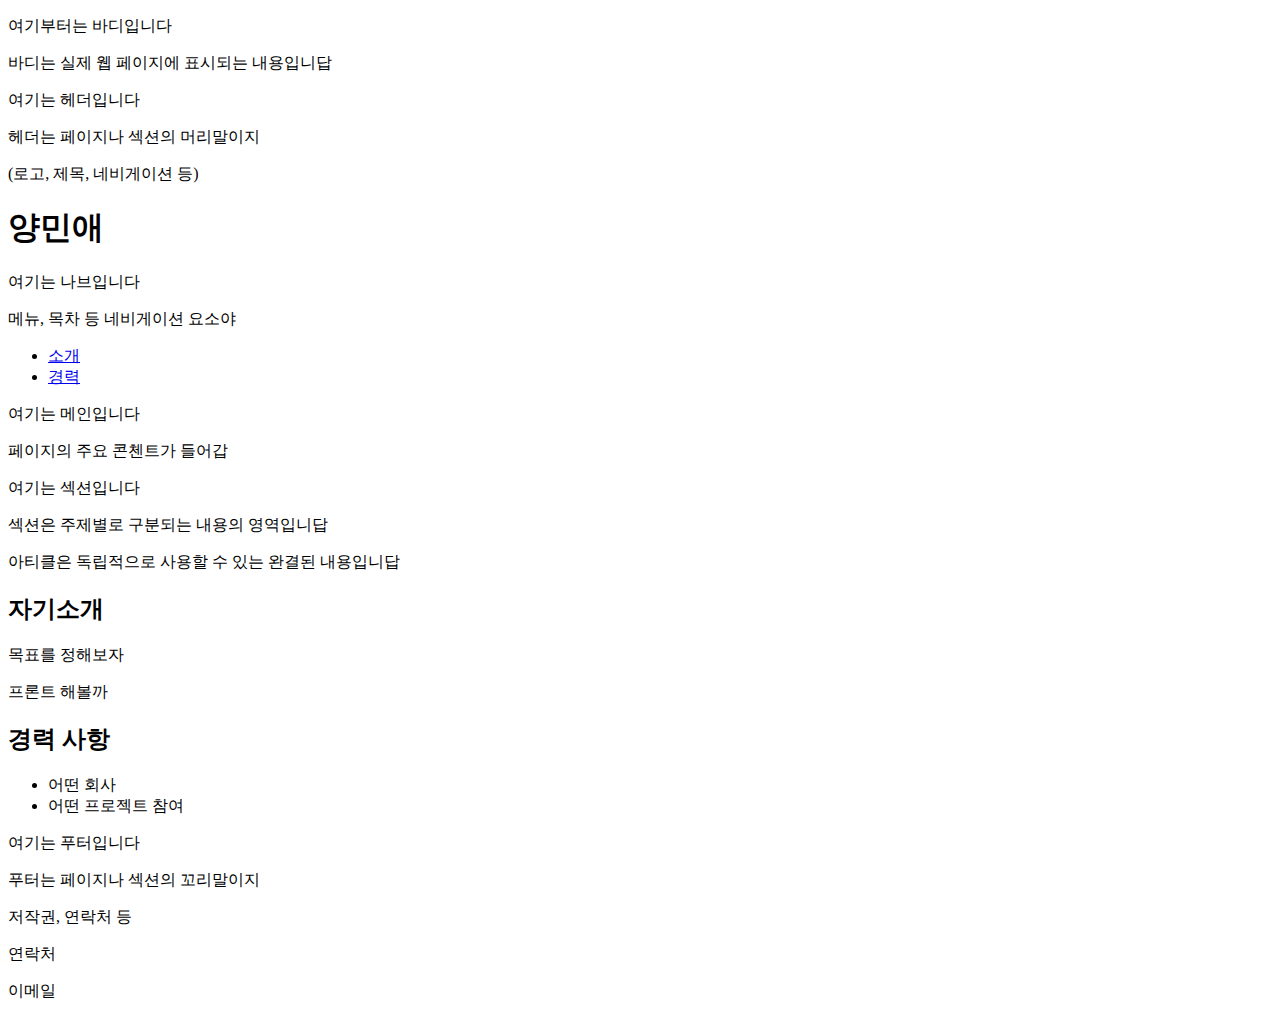
<file: projects/week1/day1-html/index.html>
<!DOCTYPE html>
<html lang="ko">
<head>
    <!-- 여기는 메타 정보 : 문서의 정보를 담는 영역!! -->
    <meta charset="UTF-8"> <!--문자 인코딩 설정-->
    <meta name="viewport" content="width=device-width, initial-scale=1.0"> <!--반응형 설정-->
    <title>자기소개 페이지 만들기</title> <!--브라우저 탭에 표시되는 제목-->
</head>
<body>
    <p>여기부터는 바디입니다</p>
    <p>바디는 실제 웹 페이지에 표시되는 내용입니답</p>
    <header>
        <p>여기는 헤더입니다</p>
        <p>헤더는 페이지나 섹션의 머리말이지</p>
        <p>(로고, 제목, 네비게이션 등)</p>
        
        <h1>양민애</h1>
        <nav>
            <p>여기는 나브입니다</p>
            <p>메뉴, 목차 등 네비게이션 요소야</p>
            <ul>
                <li><a href="#intro">소개</a></li>
                <li><a href="#career">경력</a></li>
                
            </ul>
        </nav>
    </header>
    <main>
        <p>여기는 메인입니다</p>
        <p>페이지의 주요 콘첸트가 들어갑</p>
        <section id="intro">
            <p>여기는 섹션입니다</p>
            <p>섹션은 주제별로 구분되는 내용의 영역입니답</p>
            <article>
                <p>아티클은 독립적으로 사용할 수 있는 완결된 내용입니답</p>
                <h2>자기소개</h2>
            </article>
            <article>
                <p>목표를 정해보자</p>
                <p>프론트 해볼까</p>    
            </article>
            
        </section>
        <section id="career">
            <article>
                <h2>경력 사항</h2>
                <ul>
                    <li>어떤 회사</li>
                    <li>어떤 프로젝트 참여</li>
                </ul>
            </article>
        </section>
    </main>
    <footer>
        <p>여기는 푸터입니다</p>
        <p>푸터는 페이지나 섹션의 꼬리말이지</p>
        <p>저작권, 연락처 등</p>
        <p>연락처</p>
        <p>이메일</p>
    </footer>
</body>
</html>
</file>
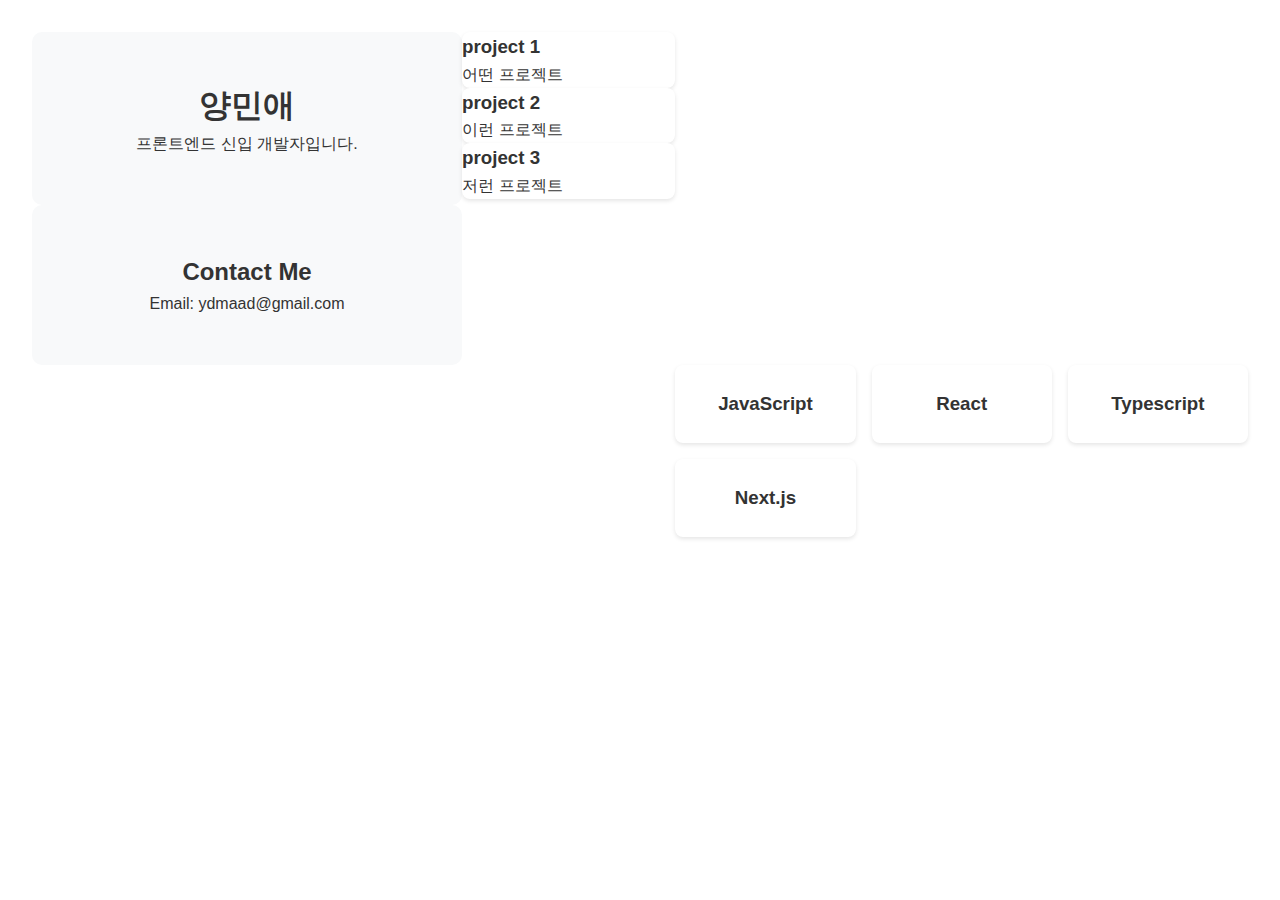
<file: projects/week1/day3-css/index.html>
<!DOCTYPE html>
<html lang="en">
  <head>
    <meta charset="UTF-8" />
    <meta name="viewport" content="width=device-width, initial-scale=1.0" />
    <title>포토폴리오 만들기 연습</title>
    <link rel="stylesheet" href="style.css" />
  </head>
  <body>
    <div class="portfolio-container">
      <header class="header">
        <h1>양민애</h1>
        <p>프론트엔드 신입 개발자입니다.</p>
      </header>
      <section class="skills">
        <div class="skill-card">
          <h3>JavaScript</h3>
        </div>
        <div class="skill-card">
          <h3>React</h3>
        </div>
        <div class="skill-card">
          <h3>Typescript</h3>
        </div>
        <div class="skill-card">
          <h3>Next.js</h3>
        </div>
      </section>
      <section class="projects">
        <div class="project-card">
          <h3>project 1</h3>
          <p>어떤 프로젝트</p>
        </div>
        <div class="project-card">
          <h3>project 2</h3>
          <p>이런 프로젝트</p>
        </div>
        <div class="project-card">
          <h3>project 3</h3>
          <p>저런 프로젝트</p>
        </div>
      </section>
      <section class="contact">
        <h2>Contact Me</h2>
        <p>Email: ydmaad@gmail.com</p>
      </section>
    </div>
  </body>
</html>
</file>
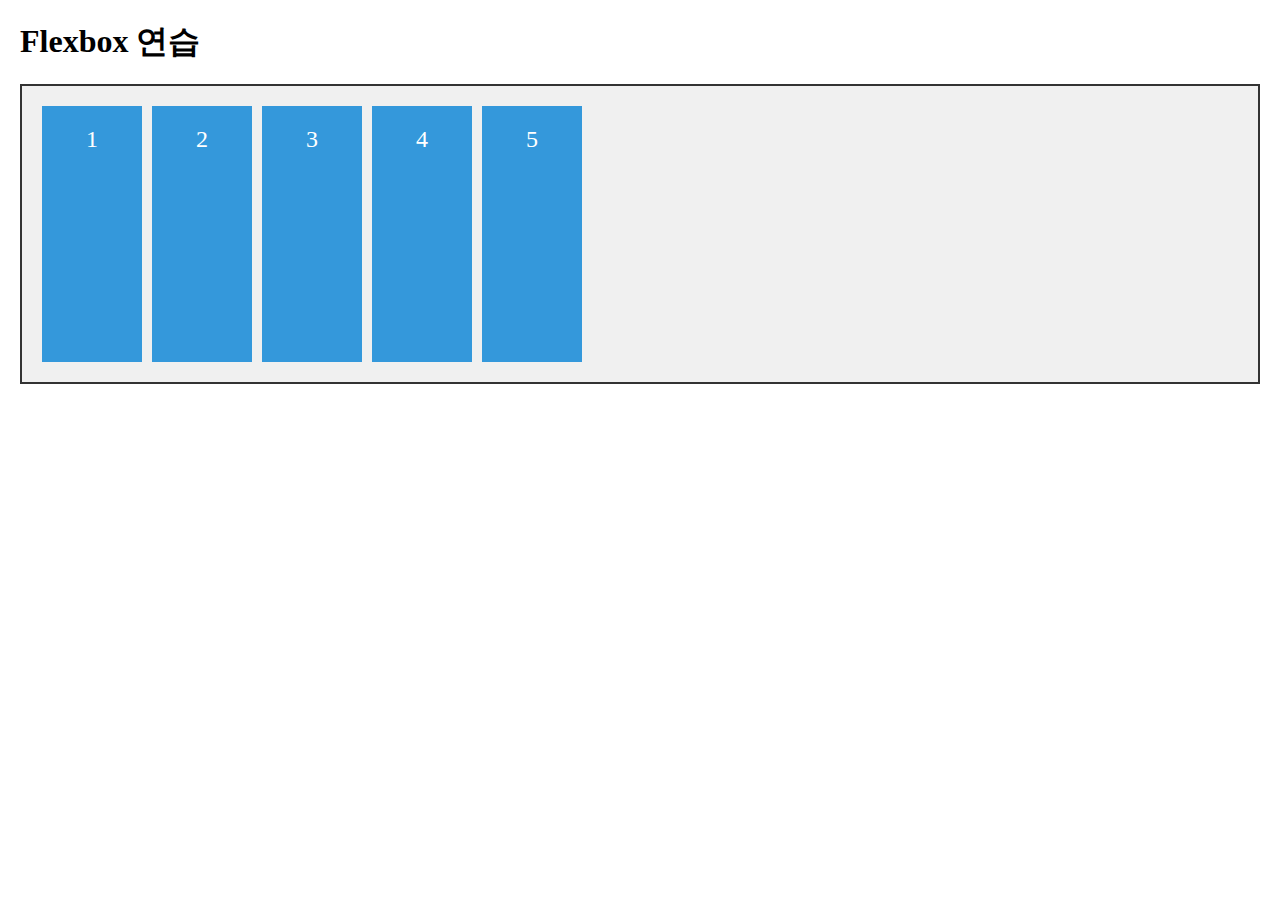
<file: projects/week1/day2-css/index1.html>
<!DOCTYPE html>
<html lang="en">
  <head>
    <meta charset="UTF-8" />
    <meta name="viewport" content="width=device-width, initial-scale=1.0" />
    <title>CSS Flexbox 연습!!</title>
    <link rel="stylesheet" href="style1.css" />
  </head>
  <body>
    <h1>Flexbox 연습</h1>
    <div class="container">
      <div class="item">1</div>
      <div class="item">2</div>
      <div class="item">3</div>
      <div class="item">4</div>
      <div class="item">5</div>
    </div>
  </body>
</html>
</file>
<file: projects/week1/day3-css/style.css>
* {
  margin: 0;
  padding: 0;
  box-sizing: border-box;
}

body {
  font-family: Arial, sans-serif;
  line-height: 1.6;
  color: #333;
}

.portfolio-container {
  display: grid;
  grid-template-areas:
    "header"
    "skilss"
    "projects"
    "contact";
  gap: 2rem0;
  padding: 2rem;
}

.header {
  grid-area: header;
  background-color: #f8f9fa;
  padding: 3rem;
  text-align: center;
  border-radius: 10px;
}

.skills {
  grid-area: skills;
  display: grid;
  grid-template-columns: repeat(auto-fit, minmax(200px, 1fr));
  gap: 1rem;
}

.skill-card {
  background-color: #fff;
  padding: 1.5rem;
  border-radius: 8px;
  box-shadow: 0 2px 4px rgba(0, 0, 0, 0.1);
  text-align: center;
}

.project {
  grid-area: projects;
  display: grid;
  grid-template-columns: repeat(auto-fit, minmax(300px, 1fr));
  gap: 2rem;
}

.project-card {
  background-color: #fff;
  border-radius: 8px;
  box-shadow: 0 2px 4px rgba(0, 0, 0, 0.1);
  overflow: hidden;
}

.project-card img {
  width: 100%;
  height: 200px;
  object-fit: cover;
}

.contact {
  grid-area: contact;
  background-color: #f8f9fa;
  padding: 3rem;
  text-align: center;
  border-radius: 10px;
}

@media (min-width: 768px) {
  .skills {
    grid-template-columns: repeat(3, 1fr);
  }
}

@media (min-width: 1024px) {
  .projects {
    grid-template-columns: repeat(3, 1fr);
  }
}
</file>
<file: projects/week1/day2-css/style1.css>
* {
  margin: 0;
  padding: 0;
  box-sizing: border-box;
}

body {
  padding: 20px;
}

h1 {
  margin-bottom: 20px;
}

.container {
  display: flex;
  background-color: #f0f0f0;
  padding: 20px;
  gap: 10px;
  border: 2px solid #333;
  min-height: 300px;
  /* 중앙 정렬 */
  /* justify-content: center; */
  /* 양끝 정렬 */
  /* justify-content: space-between; */
  /* 균등 간격 */
  /* justify-content: space-around; */
  /* 오른쪽 정렬 */
  /* justify-content: flex-end; */
}

.item {
  background-color: #3498db;
  color: white;
  padding: 20px;
  font-size: 24px;
  text-align: center;
  min-width: 100px;
  /* 세로 중앙 */
  /* align-items: center; */
  /* 위 */
  /* align-items: flex-start; */
  /* 아래 */
  /* align-items: flex-end; */
  /* 늘리기 */
  /* align-items: stretch; */
}
</file>
